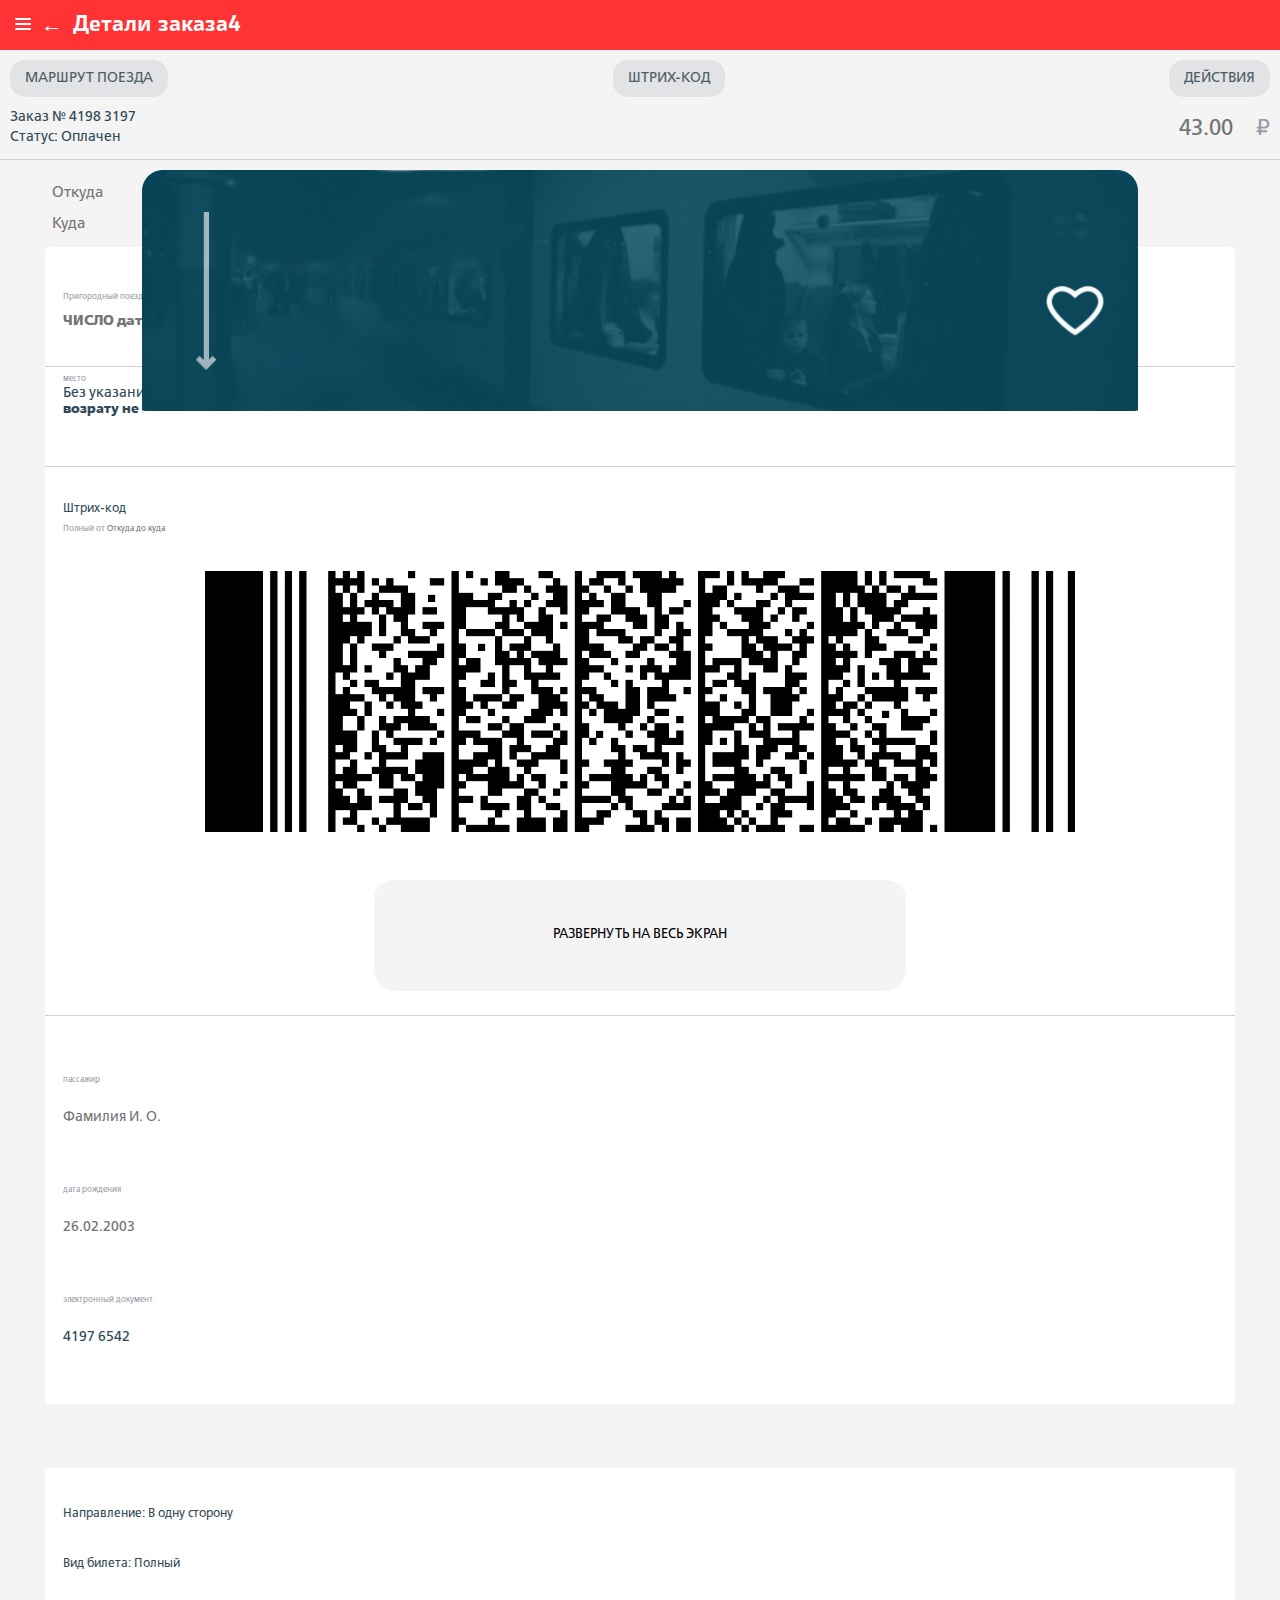
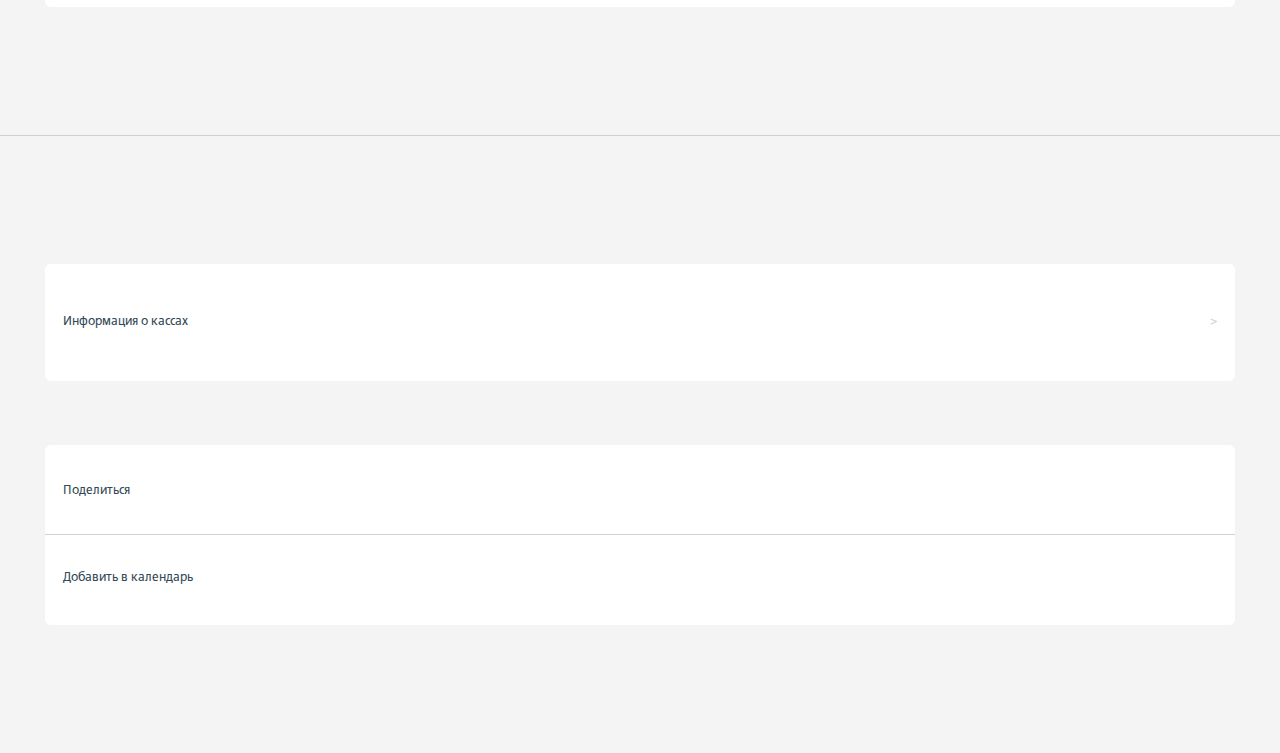
<file: index.html>
<!DOCTYPE html>
<html lang="en">

<head>
    <meta charset="UTF-8">
    <meta name="viewport" content="width=device-width, initial-scale=1.0">
    <title>RZDpass</title>
    <link rel="stylesheet" href="./css/main.css">
</head>

<body>
    <div class="head">
        <ul class="nav">
            <li class="nav__item">
                <span class="line"></span>
                <span class="line"></span>
                <span class="line"></span>
            </li>
            <li class="nav__item">←</li>
            <li class="nav__item">Детали заказа4</li>
        </ul>
    </div>
    <div class="back">
        <div class="ovals">
            <ul class="ovals__item">
                <li class="oval">МАРШРУТ ПОЕЗДА</li>
                <li class="oval">ШТРИХ-КОД</li>
                <li class="oval">ДЕЙСТВИЯ</li>
            </ul>
        </div>
        <div class="number">
            <ul class="right">
                <li class="status">Заказ № 4198 3197</li>
                <li class="status">Статус: Оплачен</li>
            </ul>
            <div class="ccost">
                <span class="cost"><input type="text" placeholder="43.00" class="cost4"></span> <span class="rub">₽</span>
            </div>
        </div>
        <span class="line2"></span>
        <div class="hhm">
            <div class="content">
                <img src="./img/21_Russian_Railways2.png" alt="" class="img1">
            </div>
            <div class="sub">
                <ul class="inpt">
                    <li class="inpt__item"><input type="text" placeholder="Откуда"></li>
                    <li class="inpt__item"><input type="text" placeholder="Куда"></li>
                </ul>
            </div>
        </div>
        <div class="pls">
            <span class="ppk"> Пригородный поезд | СЗППК | Пригородный </span>
            <div class="date">
                <input type="text" placeholder="ЧИСЛО дата">
            </div>
            <span class="line3"></span>
            <span class="ppk"> место </span>
            <div class="seat">
                <span class="no">Без указания мест</span>
                <span class="nono">возрату не подлежит</span>
            </div>
            <span class="line3"></span>
            <span class="ppk2"> Штрих-код </span>
            <span class="ppk">Полный от <input type="text" placeholder="Откуда до куда"> </span>
            <div class="qr"><img src="./img/QRrzd.png" alt="" class="qrimg">
                <a href="./TEST.HTML" class="allscreen">РАЗВЕРНУТЬ НА ВЕСЬ ЭКРАН</a>
            </div>
            <span class="line3"></span>
            <div class="passinfo">
                <ul class="info">
                    <li class="pass">пассажир</li>
                    <li class="name"><input type="text" placeholder="Фамилия И. О."></li>
                </ul>
            </div>
            <div class="passinfo">
                <ul class="info">
                    <li class="pass">дата рождения</li>
                    <li class="name"><input type="text" placeholder="26.02.2003"></li>
                </ul>
            </div>
            <div class="passinfo">
                <ul class="info">
                    <li class="pass">электронный документ</li>
                    <li class="name2">4197 6542</li>
                </ul>

            </div>



        </div>

        <div class="napr">
            <ul class="vector">
                <li class="nprvect">Направление: В одну сторону</li>
                <li class="nprvect">Вид билета: Полный</li>
            </ul>
        </div>
        <span class="line2"></span>
        <div class="kass">
<span class="ks">Информация о кассах</span>
<span class="ks2">></span>


        </div>

        <div class="end">
            <span class="tt">Поделиться</span>
            <span class="line4"></span>
            <span class="tt">Добавить в календарь</span>
        </div>
</body>

</html>
</file>
<file: css/main.css>
@import "./reset.css";
@import url('https://fonts.googleapis.com/css2?family=Inter&family=Open+Sans:wght@500;700;800&display=swap');


/* 
font-family: 'Inter', sans-serif;
font-family: 'Open Sans', sans-serif;
*/
@font-face {
    font-family: 'RZDbold';
    src: url('../fonts/RussianRailGProBold.woff2') format('woff2'),
         url('../fonts/RussianRailGProBold.woff') format('woff');
    

}




@font-face {
    font-family: 'RZDmedium';
    src: url('../fonts/RussianRailGProMedium.woff2') format('woff2'),
         url('../fonts/RussianRailGProMedium.woff') format('woff');
    font-weight: normal;
    font-style: normal;

}




@font-face {
    font-family: 'RZDregular';
    src: url('../fonts/RussianRailGRegular.woff2') format('woff2'),
         url('../fonts/RussianRailGRegular.woff') format('woff');
    font-weight: normal;
    font-style: normal;
}


@font-face {
    font-family: 'FS';
    src: url('../fonts/FSRAIL55.woff2') format('woff2'),
         url('../fonts/FSRAIL55.woff') format('woff');
    font-weight: normal;
    font-style: normal;
}

@font-face {
    font-family: 'FS75';
    src: url('../fonts/FSRAIL75.woff2') format('woff2'),
         url('../fonts/FSRAIL75.woff') format('woff');
    font-weight: normal;
    font-style: normal;
}

.container {
    margin: 0 auto;
    padding: 10px 15px;
   
}

.head {
    background-color: #ff3333;
    padding: 5px;
}

.line {
    display: block;
    width: 16px;
    height: 2px;
    margin-bottom: 3px;
    background-color: white;
    border-radius: 3px;
}

.nav__item {
display: inline-block;
margin: 5px;
font-family: 'RZDmedium';
font-size: 22px;
}

.nav {
    display: flex;
    align-content: stretch;
    align-items: center;
    color: white;
    margin-left: 5px;
    justify-content: flex-start;
    padding-top: 2px;
    padding-bottom: 2px;
}

.ovals {
    font-family:'FS';
    font-size: 14px;
    color: #4d5d66;
    padding-top: 10px;
    padding-left: 10px;
    padding-right: 10px;
}
@media screen and (max-width:393px) {
    .ovals {
        font-family:'FS';
        font-size: 10px;
        color: #4d5d66;
        padding-top: 10px;
        padding-left: 10px;
        padding-right: 10px;
    }
}
    


.oval {
    display: inline-block;
    padding-left: 15px;
    padding-right: 15px;
    padding-top: 10px;
    padding-bottom: 10px;
    background-color: #e2e3e5;
    border-radius: 15px;    
}

.back {
    background-color: #f4f4f4;
    padding-bottom: 10%;
}

.ovals__item {
    display: flex;
    justify-content: space-between;
}

.number {
    font-family: 'FS';
    color: #324957;
    font-size: 14px;
    display: flex;
    padding: 10px;
    padding-top: 12px;
    justify-content: space-between;
    align-items: center;
}

.cost {
    font-size: 22px;
}

.rub {
    font-size: 22px;
    color: #949ea7;
    padding-left: 4px;
}

.status {
    padding-bottom: 3px;
}

.line2 {
    display: block;

    background-color: #d0d1d3;
    height: 1px;
}
.content {
    display: flex;
    padding-left: 10px;
    padding-right: 10px;
    padding-top: 10px;
    justify-content: center;

}

.img1{
    border-radius: 6px;
    padding-bottom: 5px;
    background-color: #ffffff;
    z-index: 1;
    position: absolute;
    max-width: 93vw;
   

}

.sub {
    padding-top: 15px;
    padding-left: 52px;
    font-family: 'FS';
    z-index: 2;
    position: relative;
    color: white;
    font-size: 15px;
}

.inpt__item {
    padding-bottom: 14px;
}

.pls {
    padding-top: 3%;
    background-color: white;
    margin-left: 3.5%;
    margin-right: 3.5%;
    border-radius: 6PX;

}

.ppk {
    font-family: 'FS';
    font-size: 8px;
    color:#5e6c76b7;
    padding-left: 18px;
}
.date {
    padding-top: 10px;
    padding-bottom: 3%;
    color: #314a59;
    font-family: 'FS75';
    font-size: 14px;
    padding-left:18px;
}

.line3 {
        display: block;
        background-color: #d0d1d3;
        height: 1px;

}

.seat {
    padding-bottom: 4%;
    color: #314a59;
    font-family: 'FS75';
    font-size: 14px;
    padding-left:18px;
}
.no {
    font-family: 'fs';
    display: block;
}
.nono {
    font-family: 'fs75';
    display: block;
    font-size: 13px;
}
.ppk2 {
    padding-top: 3%;
    display: block;
    font-family: 'FS';
    color:#5e6c76b7;
    font-size: 12px;
    color: #314a59;
    padding-left: 18px;
}

.qr {
    display: flex;
    align-items: center;
    flex-direction: column;
}

.qrimg {
    padding-top: 3%;
    max-width: 88%;
    padding-bottom: 4%;
}

a.allscreen:active {
    text-decoration: none;
}
.allscreen {
    background-color: #f4f4f4;
    font-family: 'fs';
    border-radius: 20px;
    padding-top:4%;
    font-size: 13px;
    padding-left: 15%;
    padding-right: 15%;
    padding-bottom:4%;
    margin-bottom: 2%;
    text-decoration: none;
    color: inherit;
}

.passinfo {
    padding-left: 18px;
    padding-top: 5%;
}

.pass {
    font-family: fs;
    font-size: 8px;
    color:#5e6c76b7;
    padding-bottom: 2%;
}
.name {
    font-family: 'fs';
    color: #314a59;
    font-size: 14px;
}

.name2 {
    font-family: 'fs';
    color: #314a59;
    font-size: 14px;
    padding-bottom: 5%;
}
.napr {
    margin-top: 5%;
    background-color: white;
    border-radius: 6px;
    margin-left: 3.5%;
    margin-right: 3.5%;
    font-family: 'fs';
    padding-left: 18px;
    padding-top: 3%;
    font-size: 12px;
    color: #334956;
    margin-bottom: 10%;
}

.nprvect {
    padding-bottom: 3%;
}

.cost4 {
    width: 70px;
}

.kass {
    display: flex;
    background-color: white;
    border-radius: 6px;
    margin-left: 3.5%;
    margin-right: 3.5%;
    margin-top: 10%;
    color: #334956;
    font-size: 12px;
    font-family: 'fs';
    padding-left: 18px;
    padding-top: 4%;
    justify-content: space-between;
    padding-right: 18px;
    padding-bottom: 4%;
    margin-bottom: 5%;
}

.ks2 {
    color: #d0d1d3;
}

.end {
    background-color: white;
    border-radius: 6px;
    margin-left: 3.5%;
    font-size: 12px;
    font-family: 'fs';
    margin-right: 3.5%;
    padding-top: 3%;
    color: #334956;
    padding-bottom: 3%;
}

.tt{
    padding-left: 18px;
}

.line4 {    display: block;

    background-color: #d0d1d3;
    height: 1px;
    margin-top: 3%;
    margin-bottom: 3%;
}
</file>
